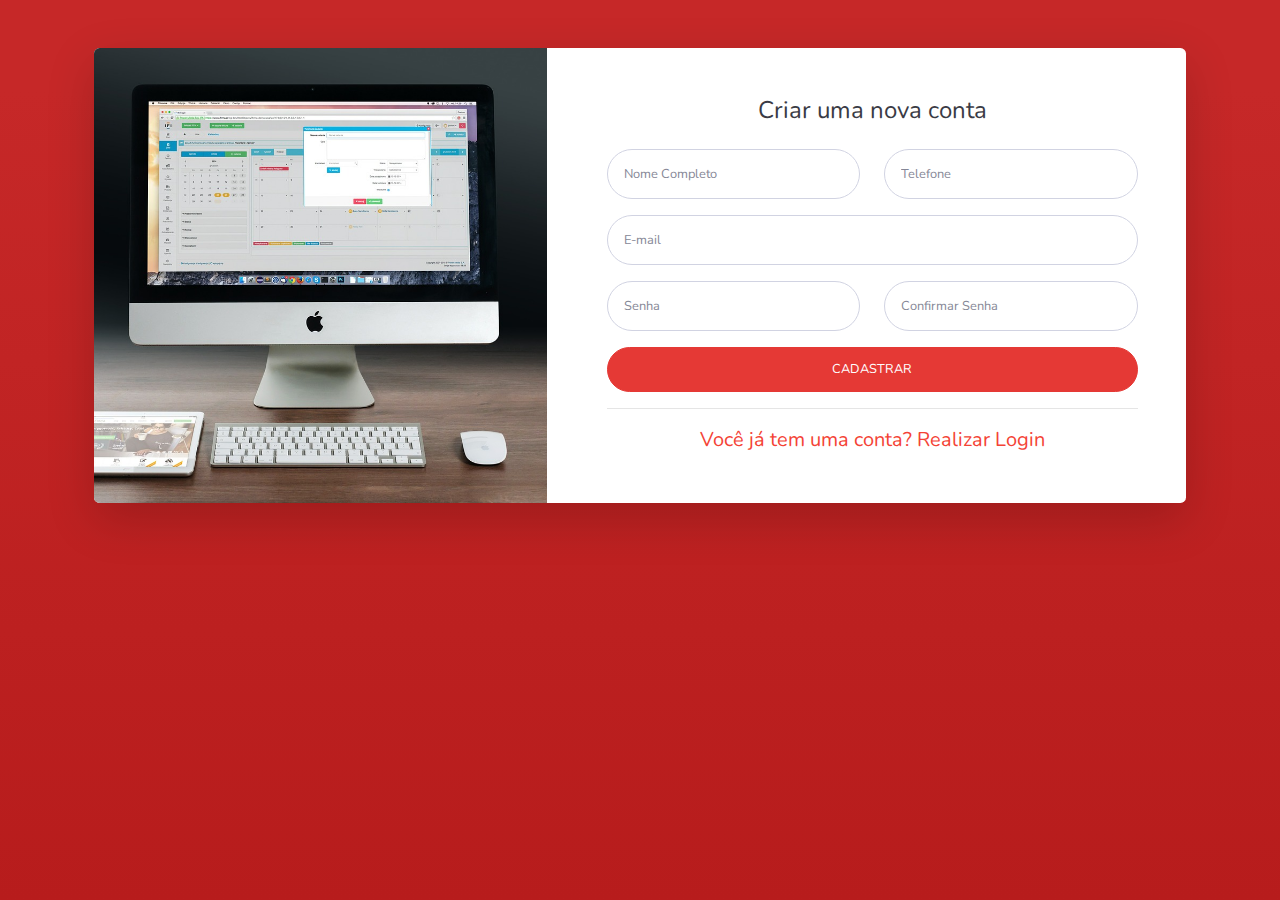
<file: cadastrar.html>
<!DOCTYPE html>
<html lang="en">
	<head>
		<meta charset="utf-8">
		<meta http-equiv="X-UA-Compatible" content="IE=edge">
		<meta name="viewport" content="width=device-width, initial-scale=1, shrink-to-fit=no">
		<meta name="description" content="">
		<meta name="author" content="">
		<title>Cadastro | S.O.S Financeiro </title>
		<link rel="shortcut icon" type="image/png" href="img/icone.png">
		<link href="vendor/fontawesome-free/css/all.min.css" rel="stylesheet" type="text/css">
		<link href="https://fonts.googleapis.com/css?family=Nunito:200,200i,300,300i,400,400i,600,600i,700,700i,800,800i,900,900i" rel="stylesheet">
		<link href="css/sosfinanceiro.css" rel="stylesheet">
		<script type="text/javascript" src="http://code.jquery.com/jquery-1.7.1.min.js"></script>
		<script type="text/javascript" src="js/funcoes.js"></script>
	</head>
	<body class="bg-gradient-primary">
		<style>
			.bg-register-image {
				background: url("img/teste2.jpg");
				background-position: center;
				background-size: cover;
			}
		</style>
		<div class="container">
			<div class="card o-hidden border-0 shadow-lg my-5">
				<div class="card-body p-0">
					<div class="row">
						<div class="col-lg-5 d-none d-lg-block bg-register-image"></div>
						<div class="col-lg-7">
							<div class="p-5">
								<div class="text-center">
									<h1 class="h4 text-gray-900 mb-4">Criar uma nova conta</h1>
								</div>
								<form class="user" id="CadastroConta">
									<div class="form-group row">
										<div class="col-sm-6 mb-3 mb-sm-0">
											<input type="text" class="form-control form-control-user" id="nomeCompleto" placeholder="Nome Completo">
										</div>
										<div class="col-sm-6">
											<input type="text" class="form-control form-control-user" id="telefone" placeholder="Telefone">
										</div>
									</div>
									<div class="form-group">
										<input type="email" class="form-control form-control-user" id="email" placeholder="E-mail">
									</div>
									<div class="form-group row">
										<div class="col-sm-6 mb-3 mb-sm-0">
											<input type="password" class="form-control form-control-user" id="senha" placeholder="Senha">
										</div>
										<div class="col-sm-6">
											<input type="password" class="form-control form-control-user" id="senhaConf" placeholder="Confirmar Senha">
										</div>
									</div>
									<input type="submit" href="index.html" class="btn btn-primary btn-user btn-block" value="CADASTRAR" id="btnSalvar">
								</form>
								<hr>
								<div class="text-center">
									<a class="medium" href="index.html">Você já tem uma conta? Realizar Login</a>
								</div>
							</div>
						</div>
					</div>
				</div>
			</div>
		</div>
		<!-- Bootstrap core JavaScript-->
		<script src="vendor/jquery/jquery.min.js"></script>
		<script src="vendor/bootstrap/js/bootstrap.bundle.min.js"></script>

		<!-- Core plugin JavaScript-->
		<script src="vendor/jquery-easing/jquery.easing.min.js"></script>

		<!-- Custom scripts for all pages-->
		<script src="js/sb-admin-2.min.js"></script>
	</body>
</html>
</file>
